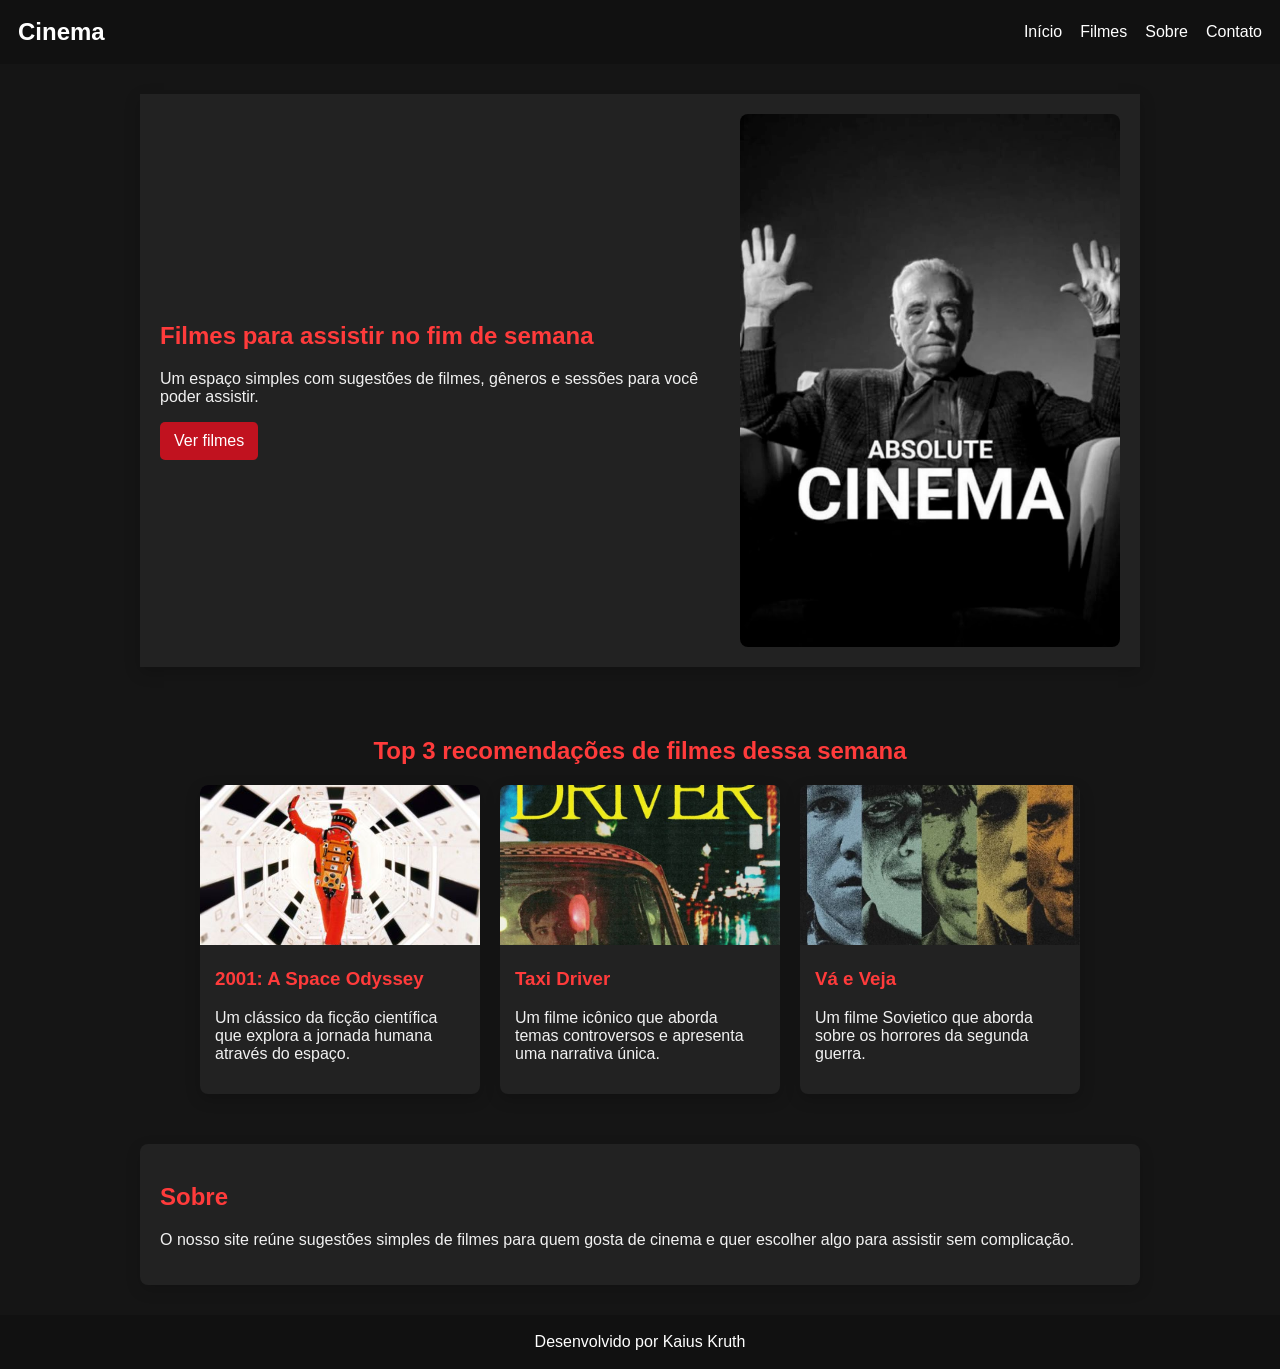
<file: index.html>
<!DOCTYPE html>
<html lang="pt-br">
<head>
    <meta charset="UTF-8">
    <meta name="viewport" content="width=device-width, initial-scale=1.0">
    <title>CINEMA</title>
    <link rel="stylesheet" href="style.css">
</head>
<body>
    <nav>
        <h2>Cinema</h2>

        <div class="menu">
            <a href="index.html">Início</a>
            <a href="servicos.html">Filmes</a>
            <a href="sobre.html">Sobre</a>
            <a href="contato.html">Contato</a>
        </div>
    </nav>

    <section class="banner">
        <div>
            <h1>Filmes para assistir no fim de semana</h1>
            <p>Um espaço simples com sugestões de filmes, gêneros e sessões para você poder assistir.</p>
            <a class="botao" href="servicos.html">Ver filmes</a>
        </div>

        <img src="imagens/inicio.jpg" alt="Sala de cinema">
    </section>

    <section class="servicos">
        <h2>Top 3 recomendações de filmes dessa semana</h2>

        <div class="cards">
            <div class="card">
                <img src="imagens/2001.jpg" alt="filme 1">
                <h3>2001: A Space Odyssey</h3>
                <p>Um clássico da ficção científica que explora a jornada humana através do espaço.</p>
            </div>

            <div class="card">
                <img src="imagens/Driver.jpg" alt="filme 2">
                <h3>Taxi Driver</h3>
                <p>Um filme icônico que aborda temas controversos e apresenta uma narrativa única.</p>
            </div>

            <div class="card">
                <img src="imagens/Veja.jpg" alt="filme 3">
                <h3>Vá e Veja</h3>
                <p>Um filme Sovietico que aborda sobre os horrores da segunda guerra.</p>
            </div>
        </div>
    </section>

    <section class="sobre">
        <h2>Sobre</h2>
        <p>
            O nosso site reúne sugestões simples de filmes para quem gosta de cinema
            e quer escolher algo para assistir sem complicação.
        </p>
    </section>

    <footer>
        <p>Desenvolvido por Kaius Kruth</p>
    </footer>
</body>
</html>
</file>
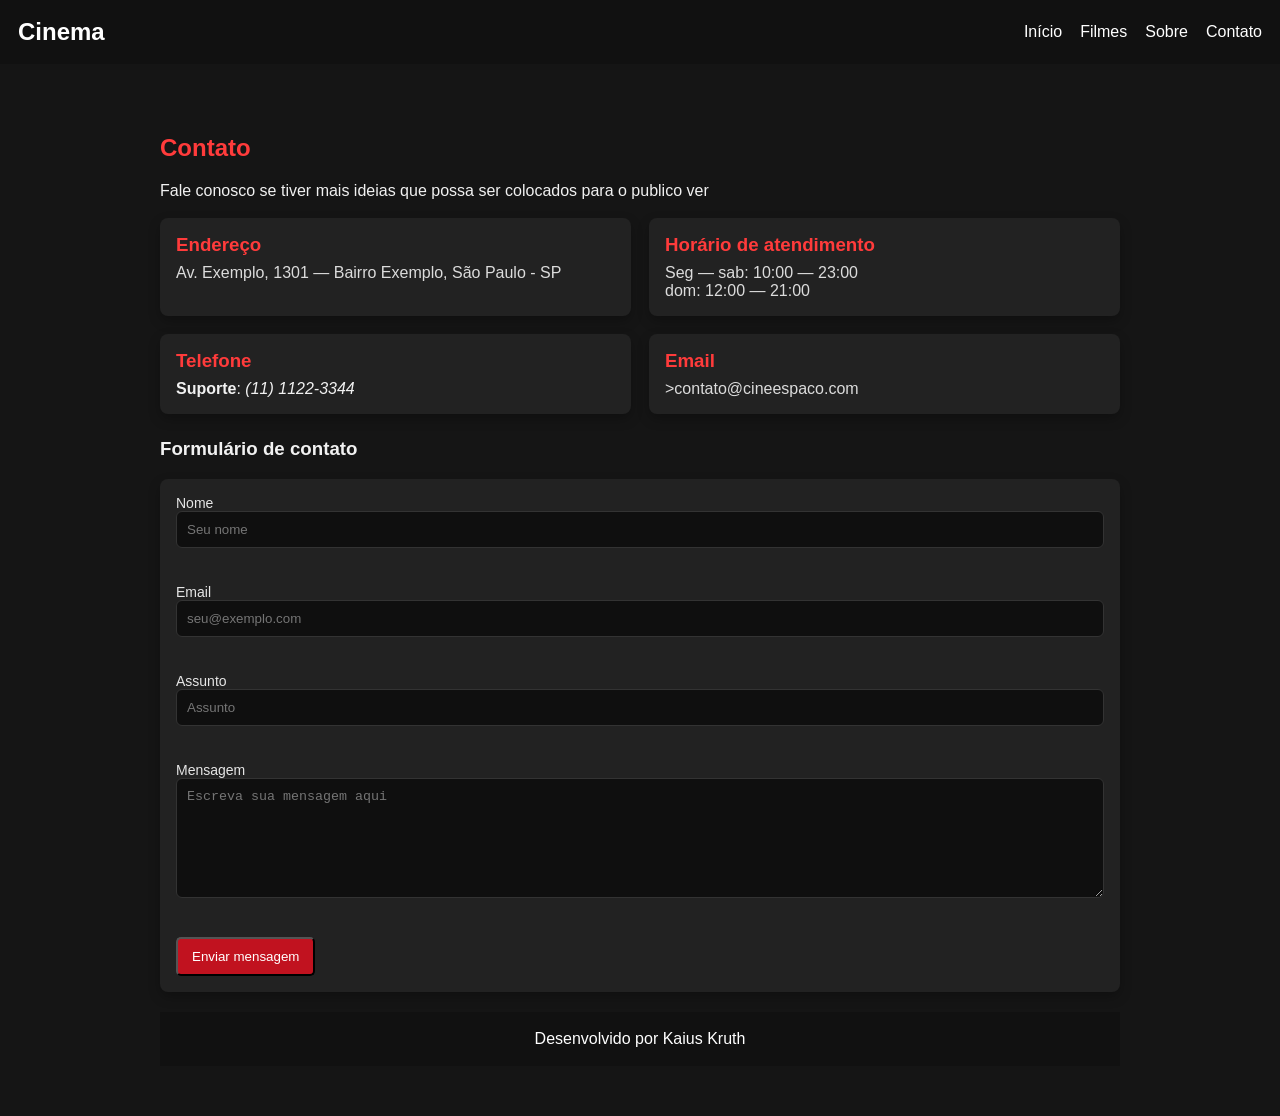
<file: contato.html>
<!DOCTYPE html>
<html lang="pt-br">
<head>
    <meta charset="UTF-8">
    <meta name="viewport" content="width=device-width, initial-scale=1.0">
    <title>Contato</title>
    <link rel="stylesheet" href="style.css">
</head>
<body>
    <nav>
        <h2>Cinema</h2>

        <div class="menu">
            <a href="index.html">Início</a>
            <a href="servicos.html">Filmes</a>
            <a href="sobre.html">Sobre</a>
            <a href="contato.html">Contato</a>
        </div>
    </nav>

    <section class="pagina">
        <h1>Contato</h1>
        <p>Fale conosco se tiver mais ideias que possa ser colocados para o publico ver</p>

        <div class="contatos">
            <div class="contato-item">
                <h3>Endereço</h3>
                <p>Av. Exemplo, 1301 — Bairro Exemplo, São Paulo - SP</p>
            </div>

            <div class="contato-item">
                <h3>Horário de atendimento</h3>
                <p>Seg — sab: 10:00 — 23:00<br>dom: 12:00 — 21:00</p>
            </div>

            <div class="contato-item">
                <h3>Telefone</h3>
                <strong>Suporte</strong>: <em>(11) 1122-3344</em></p>
            </div>

            <div class="contato-item">
                <h3>Email</h3>
                <p>>contato@cineespaco.com</p>
            </div>
        </div>

        <h3>Formulário de contato</h3>
        <form action="#" method="post" class="contato-form">
            <label>Nome<br><input type="text" name="nome" placeholder="Seu nome" required></label><br>
            <label>Email<br><input type="email" name="email" placeholder="seu@exemplo.com" required></label><br>
            <label>Assunto<br><input type="text" name="assunto" placeholder="Assunto" required></label><br>
            <label>Mensagem<br><textarea name="mensagem" rows="5" placeholder="Escreva sua mensagem aqui" required></textarea></label><br>
            <button type="submit" class="botao">Enviar mensagem</button>
        </form>


    <footer>
        <p>Desenvolvido por Kaius Kruth</p>
    </footer>
</body>
</html>
</file>
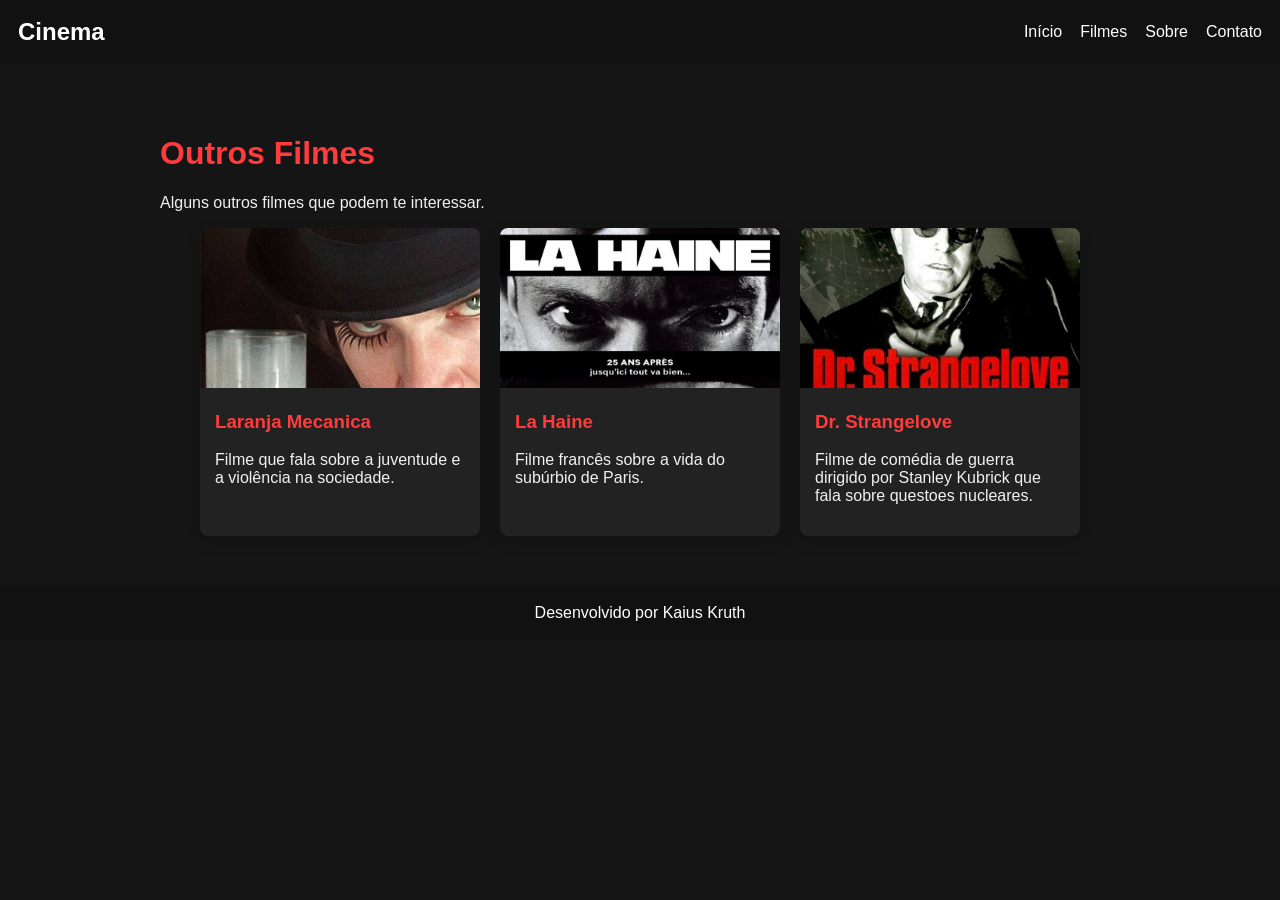
<file: servicos.html>
<!DOCTYPE html>
<html lang="pt-br">
<head>
    <meta charset="UTF-8">
    <meta name="viewport" content="width=device-width, initial-scale=1.0">
    <title>Filmes - CINEMA</title>
    <link rel="stylesheet" href="style.css">
</head>
<body>
    <nav>
        <h2>Cinema</h2>

        <div class="menu">
            <a href="index.html">Início</a>
            <a href="servicos.html">Filmes</a>
            <a href="sobre.html">Sobre</a>
            <a href="contato.html">Contato</a>
        </div>
    </nav>

    <main class="pagina">
        <h1>Outros Filmes</h1>
        <p>Alguns outros filmes que podem te interessar.</p>

        <div class="cards">
            <div class="card">
                <img src="imagens/Laranja.jpg" alt="Filme 4">
                <h3>Laranja Mecanica</h3>
                <p>Filme que fala sobre a juventude e a violência na sociedade.</p>
            </div>

            <div class="card">
                <img src="imagens/LH.jpg" alt="filme 5">
                <h3>La Haine</h3>
                <p>Filme francês sobre a vida do subúrbio de Paris.</p>
            </div>

            <div class="card">
                <img src="imagens/DrF.jpg" alt="Filme 6">
                <h3>Dr. Strangelove</h3>
                <p>Filme de comédia de guerra dirigido por Stanley Kubrick que fala sobre questoes nucleares.</p>
            </div>
        </div>
    </main>

    <footer>
        <p>Desenvolvido por Kaius Kruth</p>
    </footer>
</body>
</html>
</file>
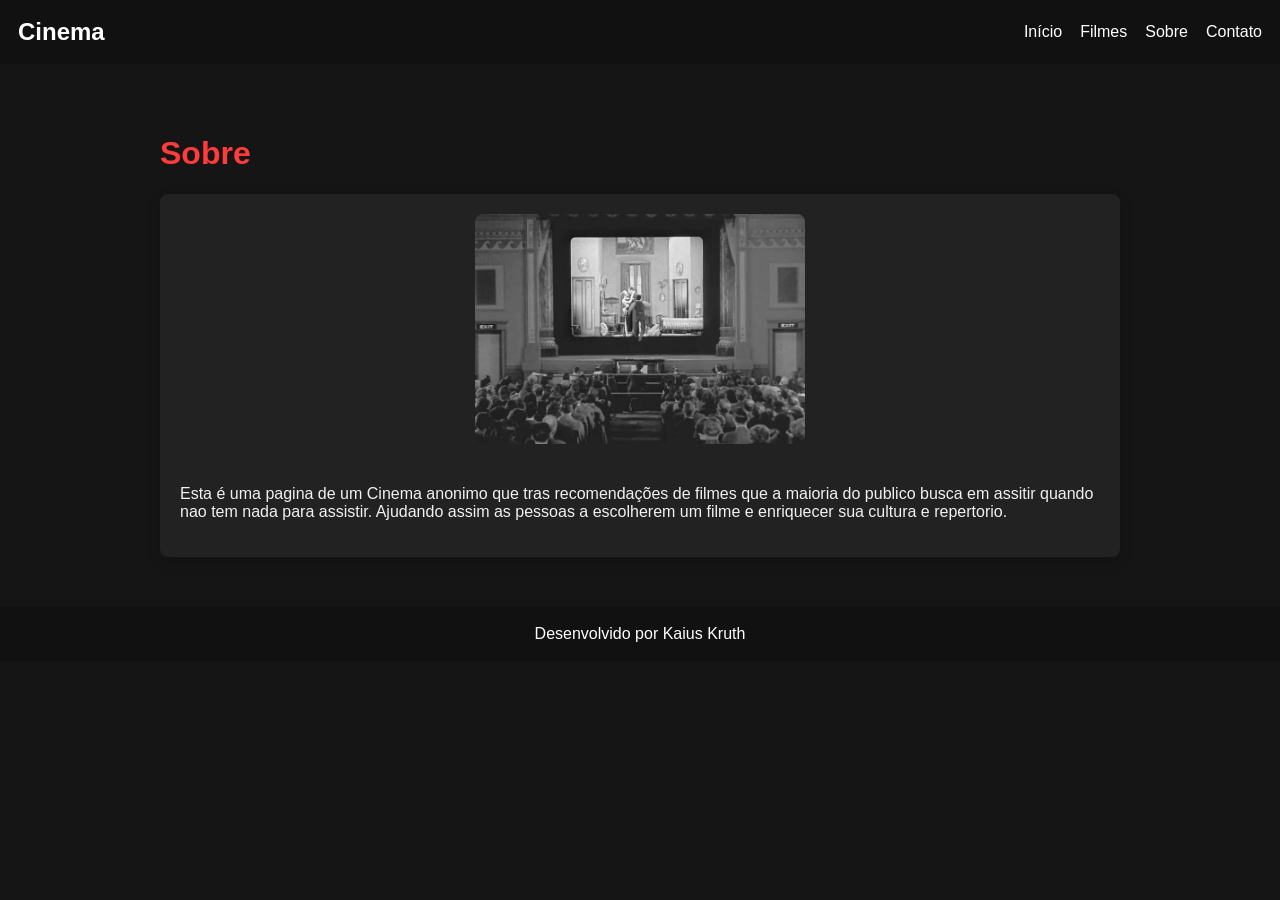
<file: sobre.html>
<!DOCTYPE html>
<html lang="pt-br">
<head>
    <meta charset="UTF-8">
    <meta name="viewport" content="width=device-width, initial-scale=1.0">
    <title>Sobre - CINEMA</title>
    <link rel="stylesheet" href="style.css">
</head>
<body>
    <nav>
        <h2>Cinema</h2>

        <div class="menu">
            <a href="index.html">Início</a>
            <a href="servicos.html">Filmes</a>
            <a href="sobre.html">Sobre</a>
            <a href="contato.html">Contato</a>
        </div>
    </nav>

    <main class="pagina">
        <h1>Sobre </h1>

        <div class="sobre-caixa">
            <img src="imagens/Sobre.jpg" alt="Tela do cinema">

            <div>
                <p>
                    Esta é uma pagina de um Cinema anonimo que tras recomendações de filmes que a maioria
                    do publico busca em assitir quando nao tem nada para assistir. Ajudando assim as pessoas
                    a escolherem um filme e enriquecer sua cultura e repertorio.
                </p>
            </div>
        </div>
    </main>

    <footer>
        <p>Desenvolvido por Kaius Kruth</p>
    </footer>
</body>
</html>
</file>
<file: style.css>
* {
    box-sizing: border-box;
}

body {
    margin: 0;
    font-family: Arial, Helvetica, sans-serif;
    background-color: #151515;
    color: #f1f1f1;
}

 
nav {
    background-color: #111111;
    color: white;
    padding: 18px;
    display: flex;
    justify-content: space-between;
    align-items: center;
    gap: 20px;
    flex-wrap: wrap;
}

nav h2 {
    margin: 0;
}

.menu {
    display: flex;
    justify-content: center;
    align-items: center;
    gap: 18px;
    flex-wrap: wrap;
}

.menu a {
    color: white;
    text-decoration: none;
    transition: 0.5s;
}

.menu a:hover {
    color: #ff3b3b;
    transform: scale(1.08);
}
 
.banner {
    max-width: 1000px;
    margin: 30px auto;
    background-color: #222222;
    padding: 20px;
    display: flex;
    justify-content: space-between;
    align-items: center;
    gap: 25px;
    flex-wrap: wrap;
    box-shadow: 0px 5px 15px rgba(0,0,0,0.2);
}

.banner div {
    flex: 1;
}

.banner h1,
.pagina h1,
.servicos h2,
.sobre h2 {
    color: #ff3b3b;
}

.banner img {
    width: 100%;
    max-width: 380px;
    height: auto;
    object-fit: cover;
    border-radius: 8px;
}

.botao {
    background-color: #c1121f;
    color: white;
    padding: 10px 14px;
    display: inline-block;
    text-decoration: none;
    border-radius: 5px;
    transition: 0.5s;
}

.botao:hover {
    background-color: #780000;
    transform: translateY(-4px);
}

 
.servicos,
.sobre,
.pagina {
    max-width: 1000px;
    margin: 30px auto;
    padding: 20px;
}

.servicos h2 {
    text-align: center;
}

.cards {
    display: flex;
    justify-content: center;
    align-items: stretch;
    gap: 20px;
    flex-wrap: wrap;
}

.card {
    width: 280px;
    background-color: #222222;
    border-radius: 8px;
    overflow: hidden;
    box-shadow: 0px 5px 15px rgba(0,0,0,0.2);
    transition: 0.5s;
}

.card:hover {
    transform: translateY(-8px);
}

.card img {
    width: 100%;
    height: 160px;
    object-fit: cover;
}

.card h3 {
    color: #ff3b3b;
    padding: 0 15px;
}

.card p {
    padding: 0 15px 15px;
}

 
.sobre {
    background-color: #222222;
    border-radius: 8px;
    box-shadow: 0px 5px 15px rgba(0,0,0,0.15);
}

.sobre-caixa {
    background-color: #222222;
    padding: 20px;
    border-radius: 8px;
    display: flex;
    justify-content: center;
    align-items: center;
    gap: 25px;
    flex-wrap: wrap;
    box-shadow: 0px 5px 15px rgba(0,0,0,0.15);
}

.sobre-caixa img {
    width: 330px;
    height: 230px;
    object-fit: cover;
    border-radius: 8px;
}

 
.contatos {
    display: grid;
    grid-template-columns: repeat(2, 1fr);
    gap: 18px;
    margin: 18px 0 24px 0;
}

.contato-item {
    background-color: #222222;
    padding: 16px;
    border-radius: 8px;
    box-shadow: 0px 5px 12px rgba(0,0,0,0.25);
}

.contato-item h3 {
    margin: 0 0 8px 0;
    color: #ff3b3b;
}

.contato-item p {
    margin: 0;
    color: #dcdcdc;
}

.contato-form {
    background-color: #222222;
    padding: 16px;
    border-radius: 8px;
    box-shadow: 0px 5px 12px rgba(0,0,0,0.25);
    margin-bottom: 20px;
}

.contato-form label {
    display: block;
    font-size: 14px;
    margin-bottom: 6px;
    color: #e6e6e6;
}

.contato-form input,
.contato-form textarea {
    width: 100%;
    padding: 10px;
    border-radius: 6px;
    border: 1px solid #333;
    background-color: #0f0f0f;
    color: #f1f1f1;
    margin-bottom: 12px;
}

.contato-form textarea { min-height: 120px; }

.contato-form .botao {
    display: inline-block;
}

.pagina a { color: #ff7b7b; text-decoration: none; }
.pagina a:hover { text-decoration: underline; }

footer {
    background-color: #111111;
    color: white;
    padding: 18px;
    text-align: center;
    display: flex;
    justify-content: center;
    align-items: center;
}

footer p {
    margin: 0;
}

@media(max-width: 768px) {
    nav {
        flex-direction: column;
        text-align: center;
    }

    .banner {
        flex-direction: column;
        text-align: center;
        margin: 20px;
    }

    .banner img,
    .sobre-caixa img {
        width: 100%;
    }

    .cards {
        flex-direction: column;
        align-items: center;
    }

    .card {
        width: 100%;
    }
}
</file>
